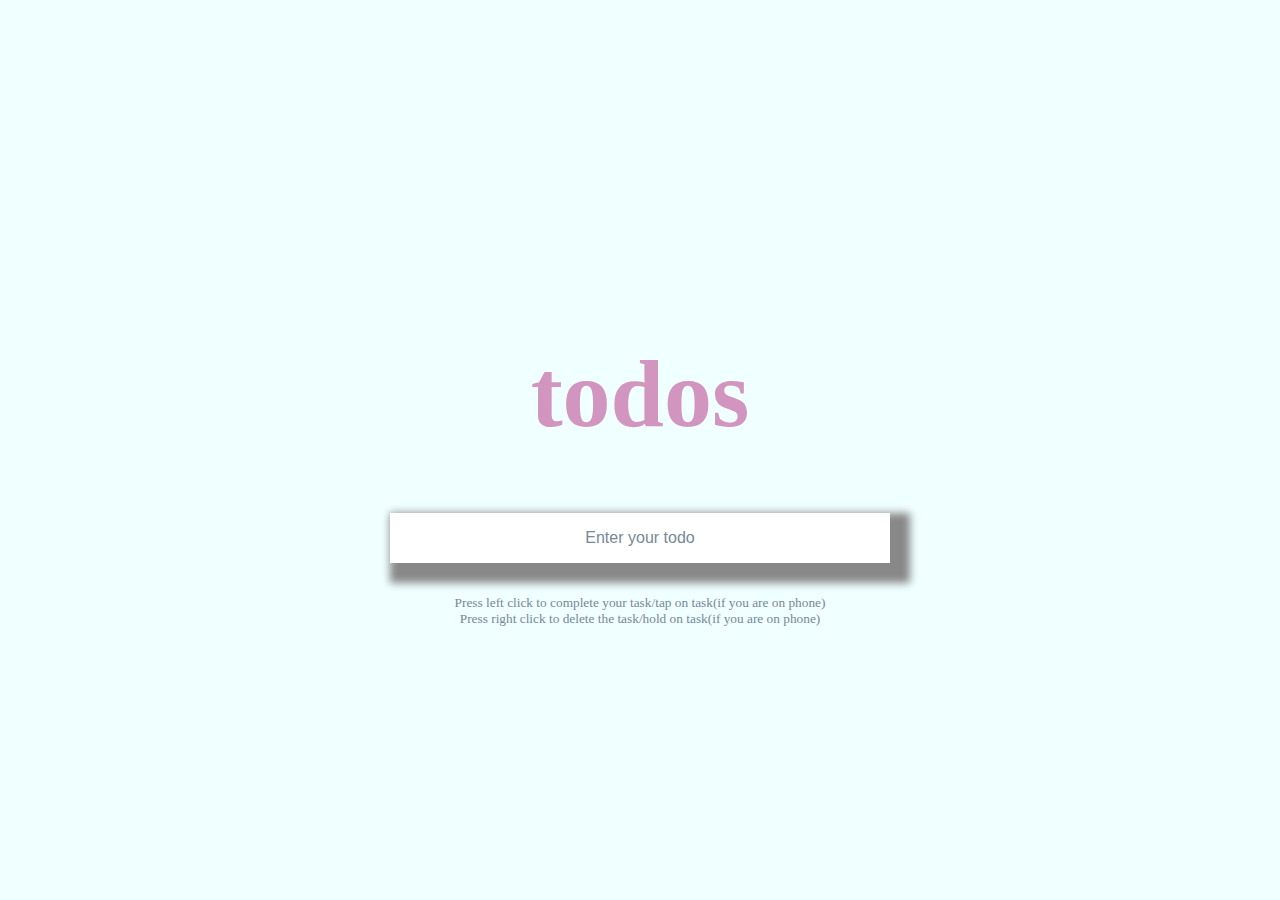
<file: index.html>
<!DOCTYPE html>
<html lang="en">
<head>
    <meta charset="UTF-8">
    <meta http-equiv="X-UA-Compatible" content="IE=edge">
    <meta name="viewport" content="width=device-width, initial-scale=1.0">
    <link rel="stylesheet" href="style.css">
    <title>To do list</title>
</head>
<body>
    <h1>todos</h1>
    <form id="form">
        <input type="text" class="input" id="input" placeholder="Enter your todo" autocomplete="off">
        <ul class="item" id="item"></ul>
    </form>
    <small>Press left click to complete your task/tap on task(if you are on phone)
    <br>
     Press right click to delete the task/hold on task(if you are on phone)
    </small>
<script src="script.js"></script>    
</body>
</html>
</file>
<file: style.css>
* {
  box-sizing: border-box;
}
body {
  background-color: azure;
  font-family: "Times New Roman", Times, serif;
  display: flex;
  flex-direction: column;
  align-items: center;
  justify-content: center;
  height: 100vh;
  margin: 0 auto;
  max-width: 1200px;
  width: 90%;
}
h1 {
  color: #bd4f96;
  width: 100%;
  font-size: 6rem;
  text-align: center;
  opacity: 0.6;
}
form {
  max-width: 500px;
  width: 95%;
  box-shadow: 10px 10px 8px 10px #888888;
}
small {
  color: lightslategray;
  margin-top: 2rem;
  text-align: center;
}
.input {
  border: none;
  color: black;
  font-size: 1rem;
  text-align: center;
  padding: 1rem 2rem;
  display: block;
  width: 100%;
}
.input::placeholder {
  color: lightslategray;
}
.item {
  padding: 0;
  margin: 0;
  background-color: white;
  list-style-type: none;
}
.item li {
  border-top: 1px solid #dce6dd;
  cursor: pointer;
  font-size: 1.2rem;
  padding: 1rem 2rem;
}
.item li.done {
  color: #b5b5b5;
  text-decoration: line-through;
}
</file>
